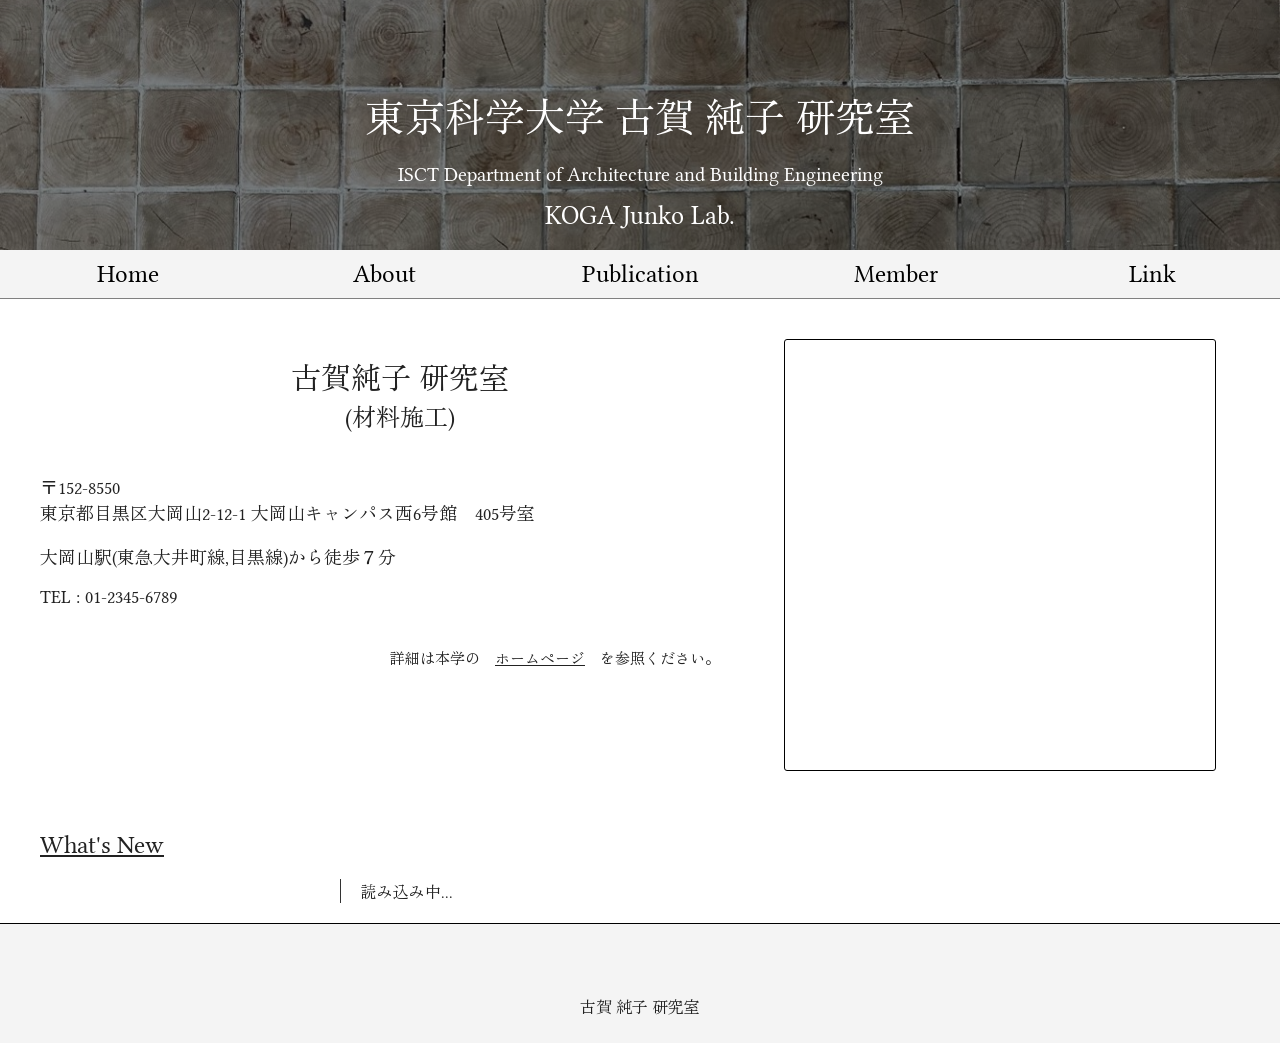
<file: index.html>
<!DOCTYPE html>
<html lang="ja">
<head>
    <meta charset="UTF-8">
    <meta name="viewport" content="width=device-width, initial-scale=1.0">
    <title>Document</title>
    <link rel="stylesheet" href="css/reset.css">
    <link rel="stylesheet" href="css/style.css">
    <link rel="preconnect" href="https://fonts.googleapis.com">
<link rel="preconnect" href="https://fonts.gstatic.com" crossorigin>
<link href="https://fonts.googleapis.com/css2?family=Libertinus+Serif:ital,wght@0,400;0,600;0,700;1,400;1,600;1,700&family=Zen+Old+Mincho&display=swap" rel="stylesheet">
<title>東京科学大学 建築学系 古賀研究室</title>
<meta name="description" content="東京科学大学 環境・社会理工学院 古賀研究室のホームページです。建築材料に関する研究を行っています。">
</head>
<body>
<section class="hero">
    <div class="front-text">
    <h1>東京科学大学 古賀 純子 研究室</h1>
    <p>ISCT Department of Architecture and Building Engineering</p>
    <h2>KOGA Junko Lab.</h2>
    </div>
</section>
<header>
    <ul>
        <li><a href="index.html">Home</a></li>
        <li><a href="about.html">About</a></li>
        <li><a href="publication.html">Publication</a></li>
        <li><a href="member.html">Member</a></li>
        <li><a href="link.html">Link</a></li>
    </ul>
    <div class="burger">
      <details>
        <summary>
          <button type="button">
            <span></span>
            <span></span>
            <span></span>
          </button>
        </summary>
        <div class="menu">
          <ul>
            <li><a href="index.html">Home</a></li>
            <li><a href="about.html">About</a></li>
            <li><a href="publication.html">Publication</a></li>
            <li><a href="member.html">Member</a></li>
            <li><a href="link.html">Link</a></li>
          </ul>
        </div>
      </details>
    </div>
</header>
<main>
  <section class="top">
    <section class="explanation">
        <h1>古賀純子 研究室</h1>
        <h2>(材料施工)</h2>
        <ul>
            <li>〒152-8550<br>東京都目黒区大岡山2-12-1 大岡山キャンパス西6号館　405号室</li>
            <li>大岡山駅(東急大井町線,目黒線)から徒歩７分</li>
            <li>TEL : 01-2345-6789</li>
        </ul>
        <p>詳細は本学の　<a href="https://www.isct.ac.jp/ja/001/access" class="sthp" target="_blank">ホームページ</a>　を参照ください。</p>
    </section>
    <div class="map">
        <iframe src="https://www.google.com/maps/embed?pb=!1m18!1m12!1m3!1d3393.9203231472657!2d139.68071161885504!3d35.60665310258749!2m3!1f0!2f0!3f0!3m2!1i1024!2i768!4f13.1!3m3!1m2!1s0x6018f5ab3221c7e3%3A0x1ec57e77400ac52a!2z5p2x5Lqs5bel5qWt5aSn5a2mIOilv--8luWPt-mkqA!5e0!3m2!1sja!2sjp!4v1755246774191!5m2!1sja!2sjp" width="600" height="450" style="border:0;" allowfullscreen="" loading="lazy" referrerpolicy="no-referrer-when-downgrade"></iframe>
    </div>
  </section>
  <section class="under">
    <h3>What's New</h3>

<div id="news">読み込み中...</div>
<div id="pager"></div>

<script>
const SHEET_URL = "https://docs.google.com/spreadsheets/d/19eHZl0HRg8xKYM0kGBMs9eXdQSAjXj87ndpJogT1VhY/gviz/tq?tqx=out:json";

const PER_PAGE = 4;
let currentPage = 1;
let newsData = [];

// データ取得
fetch(SHEET_URL)
  .then(res => res.text())
  .then(text => {
    const json = JSON.parse(
      text.match(/google\.visualization\.Query\.setResponse\((.*)\)/)[1]
    );

    newsData = json.table.rows.map(row => ({
      date: row.c[0]?.v || "",
      title: row.c[1]?.v || "",
      image: row.c[2]?.v || ""
    }));

    // 日付で新しい順
    newsData.sort((a, b) => new Date(b.date) - new Date(a.date));

    render();
  });

// 表示
function render() {
  const start = (currentPage - 1) * PER_PAGE;
  const end = start + PER_PAGE;
  const pageData = newsData.slice(start, end);

  const newsDiv = document.getElementById("news");

  newsDiv.innerHTML = pageData.map(item => `
    <div class="news-item">
      <div class="date">
        ${formatDate(item.date)}
        ${isNew(item.date) ? '<span class="new">NEW</span>' : ''}
      </div>
      <div class="content">
        <p>${item.title}</p>
        ${item.image ? `<img src="${item.image}" alt="">` : ""}
      </div>
    </div>
  `).join("");

  renderPager();
}

function renderPager() {
  const totalPages = Math.ceil(newsData.length / PER_PAGE);
  const pager = document.getElementById("pager");

  let prev = "";
  let pages = "";
  let next = "";

  // ◀ 前へ
  if (currentPage > 1) {
    prev = `<button onclick="goPage(${currentPage - 1})">◀</button>`;
  }

  // ===== ページ番号 =====

  // ① 最初のページ
  if (currentPage === 1) {
    pages += `<button class="active" disabled>1</button>`;
  } else {
    pages += `<button onclick="goPage(1)">1</button>`;
  }

  // ② 前方省略 (...)
  if (currentPage > 3) {
    pages += `<span> ... </span>`;
  }

  // ③ 中央（現在ページ周辺）
  for (let i = currentPage - 1; i <= currentPage + 1; i++) {
    if (i > 1 && i < totalPages) {
      if (i === currentPage) {
        pages += `<button class="active" disabled>${i}</button>`;
      } else {
        pages += `<button onclick="goPage(${i})">${i}</button>`;
      }
    }
  }

  // ④ 後方省略 (...)
  if (currentPage < totalPages - 2) {
    pages += `<span> ... </span>`;
  }

  // ⑤ 最後のページ
  if (totalPages > 1) {
    if (currentPage === totalPages) {
      pages += `<button class="active" disabled>${totalPages}</button>`;
    } else {
      pages += `<button onclick="goPage(${totalPages})">${totalPages}</button>`;
    }
  }

  // ▶ 次へ
  if (currentPage < totalPages) {
    next = `<button onclick="goPage(${currentPage + 1})">▶</button>`;
  }

  // ===== レイアウト（左右固定）=====
  pager.innerHTML = `
    <div class="pager-inner">
      <div class="prev">${prev}</div>
      <div class="pages">${pages}</div>
      <div class="next">${next}</div>
    </div>
  `;
}

function goPage(page) {
  currentPage = page;
  render();
}

function formatDate(dateStr) {
  const d = new Date(dateStr);
  return `${d.getFullYear()}.${d.getMonth()+1}.${d.getDate()}`;
}

function isNew(dateStr) {
  const now = new Date();
  const date = new Date(dateStr);
  const diff = (now - date) / (1000 * 60 * 60 * 24);
  return diff <= 3;
}
</script>
  </section>  
</main>
<footer>
    <div class="under-logo">
    <a href="index.html">古賀 純子 研究室</a>
    </div>
</footer>
</body>
</html>
</file>
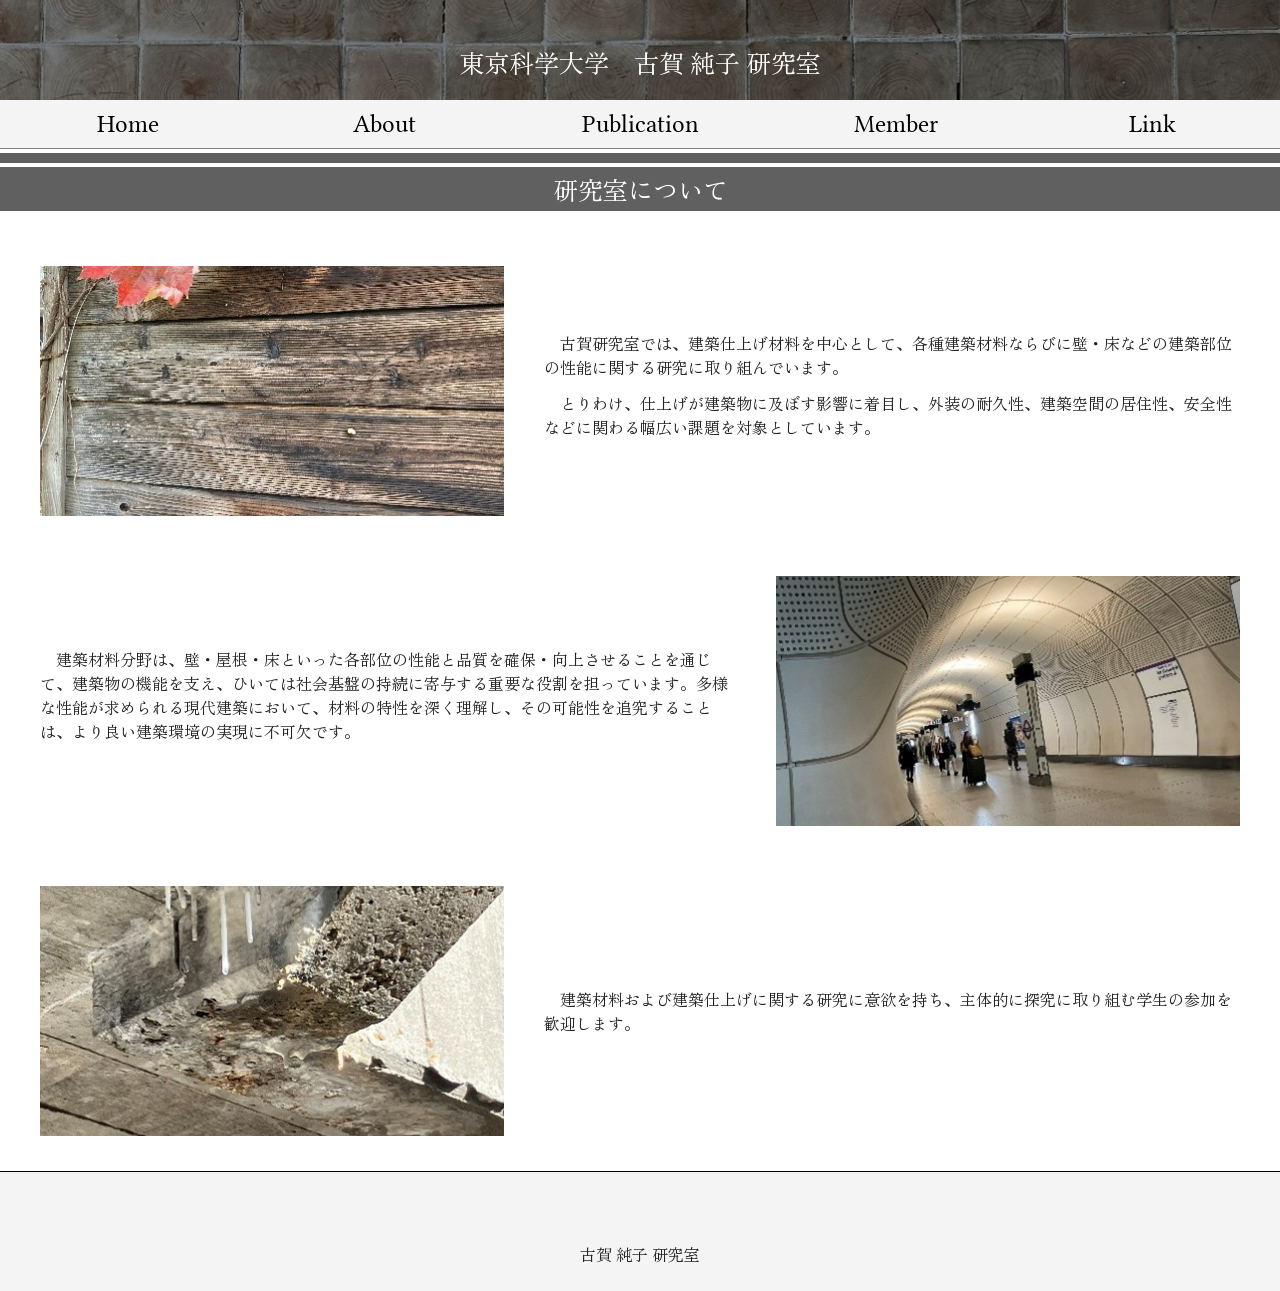
<file: about.html>
<!DOCTYPE html>
<html lang="ja">
<head>
    <meta charset="UTF-8">
    <meta name="viewport" content="width=device-width, initial-scale=1.0">
    <title>Document</title>
    <link rel="stylesheet" href="css/reset.css">
    <link rel="stylesheet" href="css/style.css">
    <link rel="preconnect" href="https://fonts.googleapis.com">
<link rel="preconnect" href="https://fonts.gstatic.com" crossorigin>
<link href="https://fonts.googleapis.com/css2?family=Libertinus+Serif:ital,wght@0,400;0,600;0,700;1,400;1,600;1,700&family=Zen+Old+Mincho&display=swap" rel="stylesheet">
<title>東京科学大学 建築学系 古賀研究室 - About</title>
</head>
<body>
<section class="hero-under">
    <div class="front-text">
    <h1>東京科学大学　古賀 純子 研究室</h1>
    </div>
</section>
<header>
    <ul>
        <li><a href="index.html">Home</a></li>
        <li><a href="about.html">About</a></li>
        <li><a href="publication.html">Publication</a></li>
        <li><a href="member.html">Member</a></li>
        <li><a href="link.html">Link</a></li>
    </ul>
    </nav>
    <div class="burger">
      <details>
        <summary>
          <button type="button">
            <span></span>
            <span></span>
            <span></span>
          </button>
        </summary>
        <div class="menu">
          <ul>
            <li><a href="index.html">Home</a></li>
            <li><a href="about.html">About</a></li>
            <li><a href="publication.html">Publication</a></li>
            <li><a href="member.html">Member</a></li>
            <li><a href="link.html">Link</a></li>
          </ul>
        </div>
      </details>
    </div>
</header>
<main>
  <div class="name-of-title">
    <div class="for-design"></div>
    <h1>研究室について</h1>
  </div>
  <div class="about1">
    <div class="picture-about">
      <img src="img/about1.jpg" alt="画像">
    </div>
    <div class="text">
    <p>　古賀研究室では、建築仕上げ材料を中心として、各種建築材料ならびに壁・床などの建築部位の性能に関する研究に取り組んでいます。</p>  
    <p>　とりわけ、仕上げが建築物に及ぼす影響に着目し、外装の耐久性、建築空間の居住性、安全性などに関わる幅広い課題を対象としています。</p>
    </div>
  </div>
  <div class="about2">    
    <p>　建築材料分野は、壁・屋根・床といった各部位の性能と品質を確保・向上させることを通じて、建築物の機能を支え、ひいては社会基盤の持続に寄与する重要な役割を担っています。多様な性能が求められる現代建築において、材料の特性を深く理解し、その可能性を追究することは、より良い建築環境の実現に不可欠です。</p>
    <div class="picture-about">
      <img src="img/about2.jpg" alt="画像">
    </div>
  </div>
  <div class="about3">
    <div class="picture-about">
      <img src="img/about3.jpg" alt="画像">
    </div>
    <p>　建築材料および建築仕上げに関する研究に意欲を持ち、主体的に探究に取り組む学生の参加を歓迎します。</p>
  </div> 

</main>
<footer>
    <div class="under-logo">
    <a href="index.html">古賀 純子 研究室</a>
    </div>
</footer>
</body>
</html>
</file>
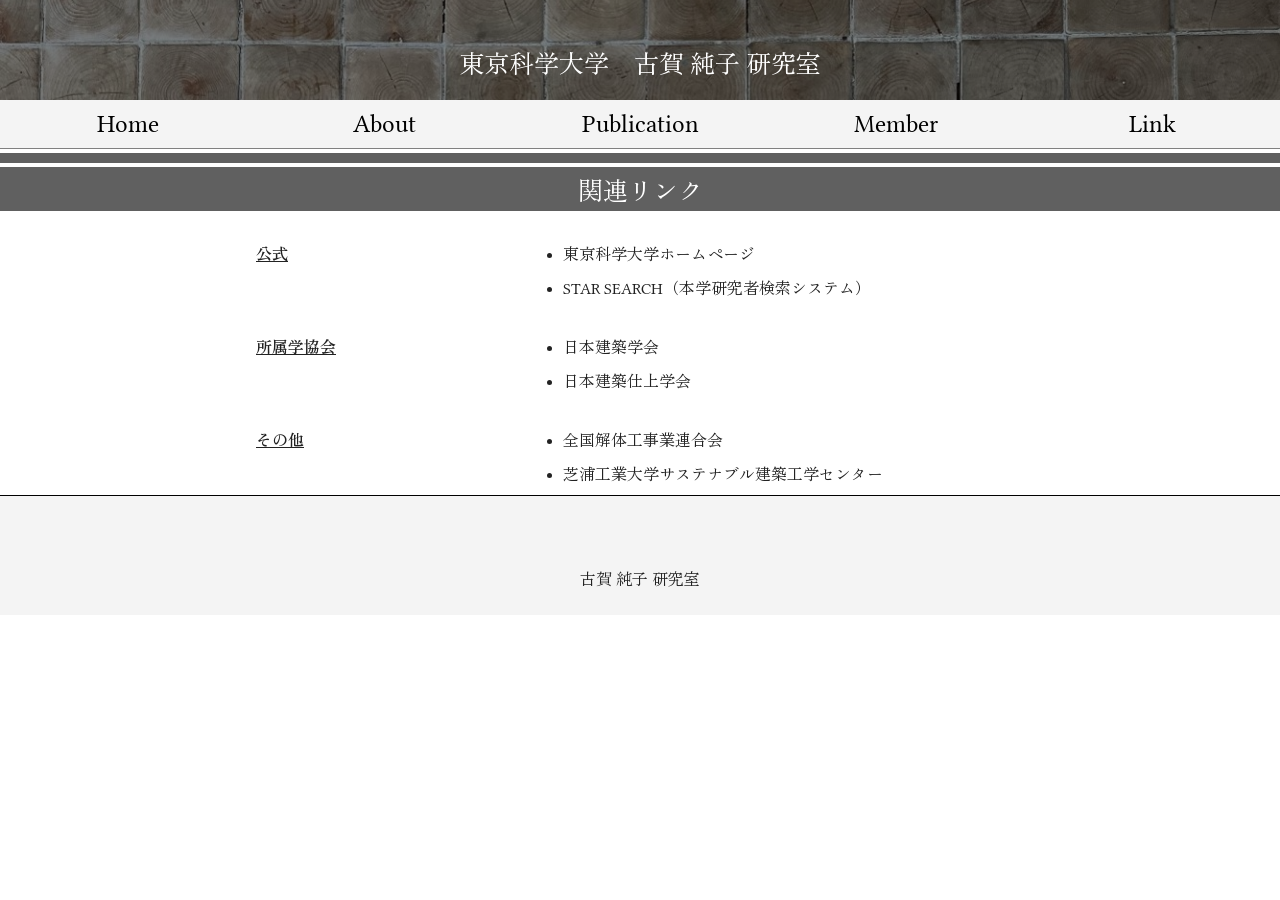
<file: link.html>
<!DOCTYPE html>
<html lang="ja">
<head>
    <meta charset="UTF-8">
    <meta name="viewport" content="width=device-width, initial-scale=1.0">
    <title>Document</title>
    <link rel="stylesheet" href="css/reset.css">
    <link rel="stylesheet" href="css/style.css">
    <link rel="preconnect" href="https://fonts.googleapis.com">
<link rel="preconnect" href="https://fonts.gstatic.com" crossorigin>
<link href="https://fonts.googleapis.com/css2?family=Libertinus+Serif:ital,wght@0,400;0,600;0,700;1,400;1,600;1,700&family=Zen+Old+Mincho&display=swap" rel="stylesheet">
<title>東京科学大学 建築学系 古賀研究室 - link</title>
</head>
<body>
<section class="hero-under">
    <div class="front-text">
    <h1>東京科学大学　古賀 純子 研究室</h1>
    </div>
</section>
<header>
    <ul>
        <li><a href="index.html">Home</a></li>
        <li><a href="about.html">About</a></li>
        <li><a href="publication.html">Publication</a></li>
        <li><a href="member.html">Member</a></li>
        <li><a href="link.html">Link</a></li>
    </ul>
    </nav>
    <div class="burger">
      <details>
        <summary>
          <button type="button">
            <span></span>
            <span></span>
            <span></span>
          </button>
        </summary>
        <div class="menu">
          <ul>
            <li><a href="index.html">Home</a></li>
            <li><a href="about.html">About</a></li>
            <li><a href="publication.html">Publication</a></li>
            <li><a href="member.html">Member</a></li>
            <li><a href="link.html">Link</a></li>
          </ul>
        </div>
      </details>
    </div>
</header>
<main>
  <div class="name-of-title">
    <div class="for-design"></div>
    <h1>関連リンク</h1>
  </div>
  <section class="official">
    <div class="subtitle">公式</div>
    <ul>
      <li>
        <a href="https://www.isct.ac.jp/ja" target="_blank">東京科学大学ホームページ</a>
      </li>
      <li>
        <a href=" ここにリンクを差し込む "target="_blank">STAR SEARCH（本学研究者検索システム）</a>
      </li>
    </ul>
    <div class="subtitle">所属学協会</div>
    <ul>
      <li>
        <a href="https://www.aij.or.jp/" target="_blank">日本建築学会</a>
      </li>
      <li>
        <a href="http://www.finex.jp/" target="_blank">日本建築仕上学会</a>
      </li>
    </ul>
    <div class="subtitle">その他</div>
    <ul>      
      <li>
        <a href="https://www.zenkaikouren.or.jp/" target="_blank">全国解体工事業連合会</a>
      </li>
      <li>
        <a href="https://situt.net/" target="_blank">芝浦工業大学サステナブル建築工学センター</a>
      </li>
    </ul>
  </section>
</main>
<footer>
    <div class="under-logo">
    <a href="index.html">古賀 純子 研究室</a>
    </div>
</footer>
</body>
</html>
</file>
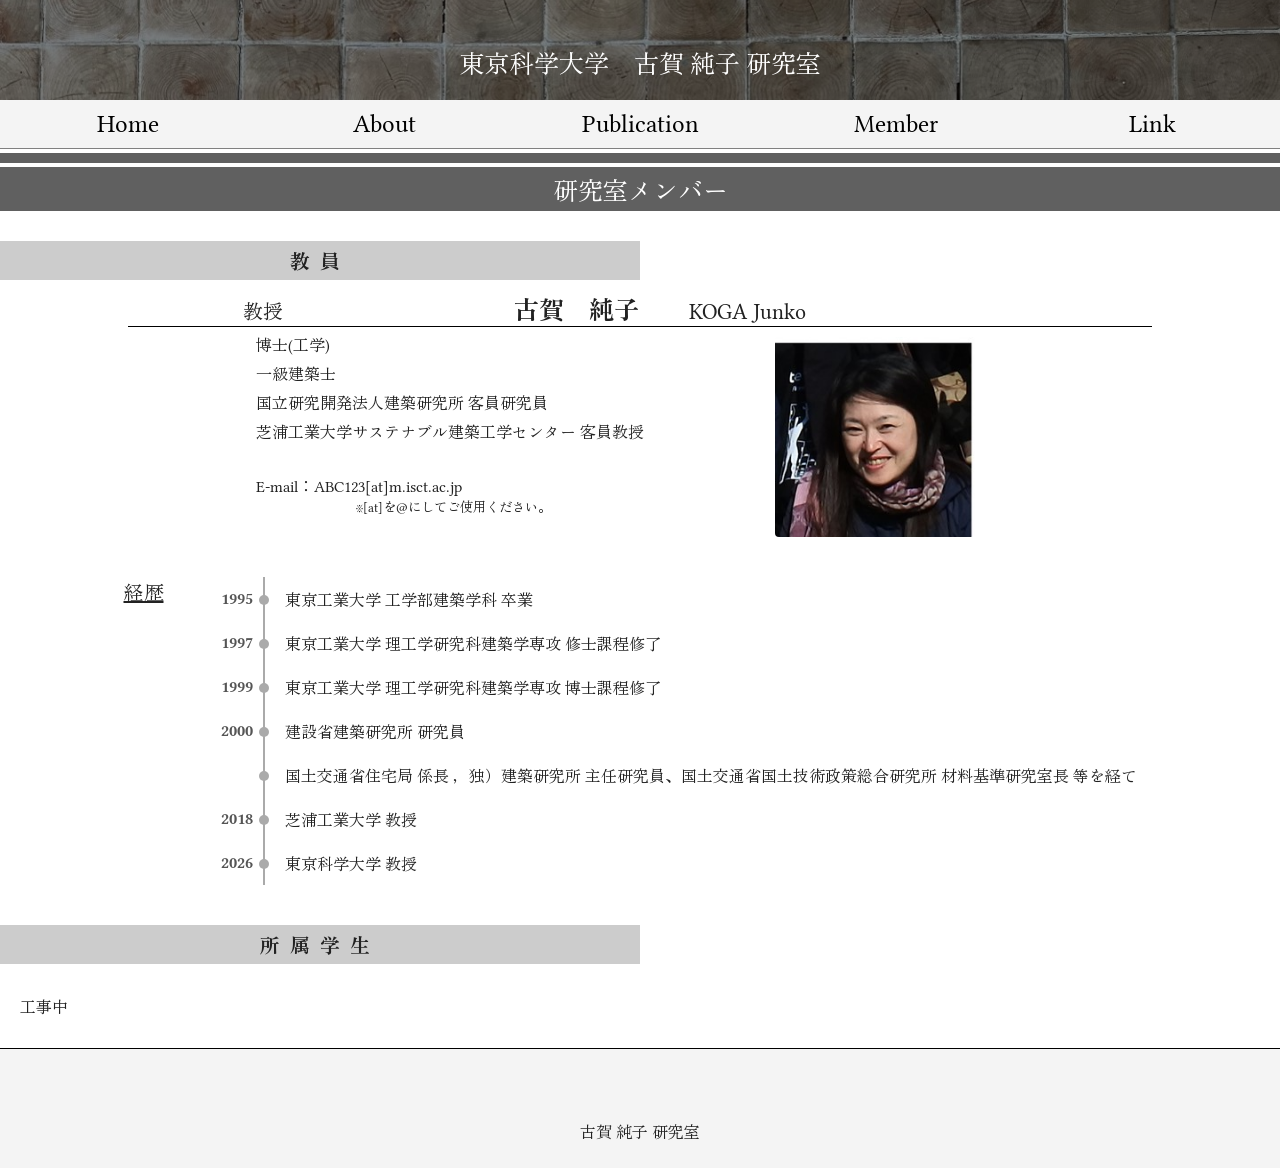
<file: member.html>
<!DOCTYPE html>
<html lang="ja">
<head>
    <meta charset="UTF-8">
    <meta name="viewport" content="width=device-width, initial-scale=1.0">
    <title>Document</title>
    <link rel="stylesheet" href="css/reset.css">
    <link rel="stylesheet" href="css/style.css">
    <link rel="preconnect" href="https://fonts.googleapis.com">
<link rel="preconnect" href="https://fonts.gstatic.com" crossorigin>
<link href="https://fonts.googleapis.com/css2?family=Libertinus+Serif:ital,wght@0,400;0,600;0,700;1,400;1,600;1,700&family=Zen+Old+Mincho&display=swap" rel="stylesheet">
<title>東京科学大学 建築学系 古賀研究室 - Member</title>
</head>
<body>
<section class="hero-under">
    <div class="front-text">
    <h1>東京科学大学　古賀 純子 研究室</h1>
    </div>
</section>
<header>
    <ul>
        <li><a href="index.html">Home</a></li>
        <li><a href="about.html">About</a></li>
        <li><a href="publication.html">Publication</a></li>
        <li><a href="member.html">Member</a></li>
        <li><a href="link.html">Link</a></li>
    </ul>
    </nav>
    <div class="burger">
      <details>
        <summary>
          <button type="button">
            <span></span>
            <span></span>
            <span></span>
          </button>
        </summary>
        <div class="menu">
          <ul>
            <li><a href="index.html">Home</a></li>
            <li><a href="about.html">About</a></li>
            <li><a href="publication.html">Publication</a></li>
            <li><a href="member.html">Member</a></li>
            <li><a href="link.html">Link</a></li>
          </ul>
        </div>
      </details>
    </div>
</header>
<main>
    <div class="name-of-title">
    <div class="for-design"></div>
    <h1>研究室メンバー</h1>
    </div>
    <section class="techer">
        <div class="title">教員</div>
        <div class="name">
            <div class="pro">教授</div>
            <div class="name-pro">古賀　純子<span class="name-eng">KOGA Junko</span></div>
            <div class="for-design"></div>            
        </div>
        <div class="detail">
        <div class="certification">
            <ul>
                <li>博士(工学)</li>
                <li>一級建築士</li>
                <li>国立研究開発法人建築研究所 客員研究員</li>
                <li>芝浦工業大学サステナブル建築工学センター 客員教授</li>
            </ul>
            <h1>E-mail：ABC123[at]m.isct.ac.jp</h1>
            <p>※[at]を@にしてご使用ください。</p>
        </div>
        <div class="picture">
            <img src="img/prof.jpg" alt="画像">
        </div>
        </div>
        <div class="history">
            <h1>経歴</h1>
<table>
  <tbody>
    <tr>
      <th>1995</th>
      <td>東京工業大学 工学部建築学科 卒業</td>
    </tr>
    <tr>
      <th>1997</th>
      <td>東京工業大学 理工学研究科建築学専攻 修士課程修了</td>
    </tr>
    <tr>
      <th>1999</th>
      <td>東京工業大学 理工学研究科建築学専攻 博士課程修了</td>
    </tr>
    <tr>
      <th>2000</th>
      <td>建設省建築研究所 研究員</td>
    </tr>
    <tr>
      <th></th>
      <td>国土交通省住宅局 係長 ，独）建築研究所 主任研究員、国土交通省国土技術政策総合研究所 材料基準研究室長 等を経て</td>
    </tr>
    <tr>
      <th>2018</th>
      <td>芝浦工業大学 教授</td>
    </tr>
    <tr>
      <th>2026</th>
      <td>東京科学大学 教授</td>
    </tr>
  </tbody>
</table>
        </div>
    </section>
    
    <section>      
        <div class="student">
            <div class="title">所属学生</div>
            <div class="hidden">工事中</div>  <!-- ← 消去する。　-->
          <!--これを消すこと。
            <div class="current">
                <div class="text">
                    <div class="subtitle">2026年度現在</div>
                    <table>
                        
                        <tbody>
                            <tr>
                                <th>学部生</th>
                                <td><span>1</span>名</td>
                            </tr>
                            <tr>
                                <th>修士課程</th>
                                <td><span>0</span>名</td> 
                            </tr>
                            <tr>
                                <th>博士課程</th>
                                <td><span>0</span>名</td>                                
                            </tr> 
                            <tr>
                               <th>研究生</th>
                               <td><span>0</span>名</td>
                            </tr>
                        </tbody>
                    </table>
                </div>
                <div class="picture">
                    <img src="img/student.jpg" alt="画像">
                </div>
            </div>   
            これを消すこと。-->      
        </div>
    </section>    
</main>
<footer>
    <div class="under-logo">
    <a href="index.html">古賀 純子 研究室</a>
    </div>
</footer>
</body>
</html>
</file>
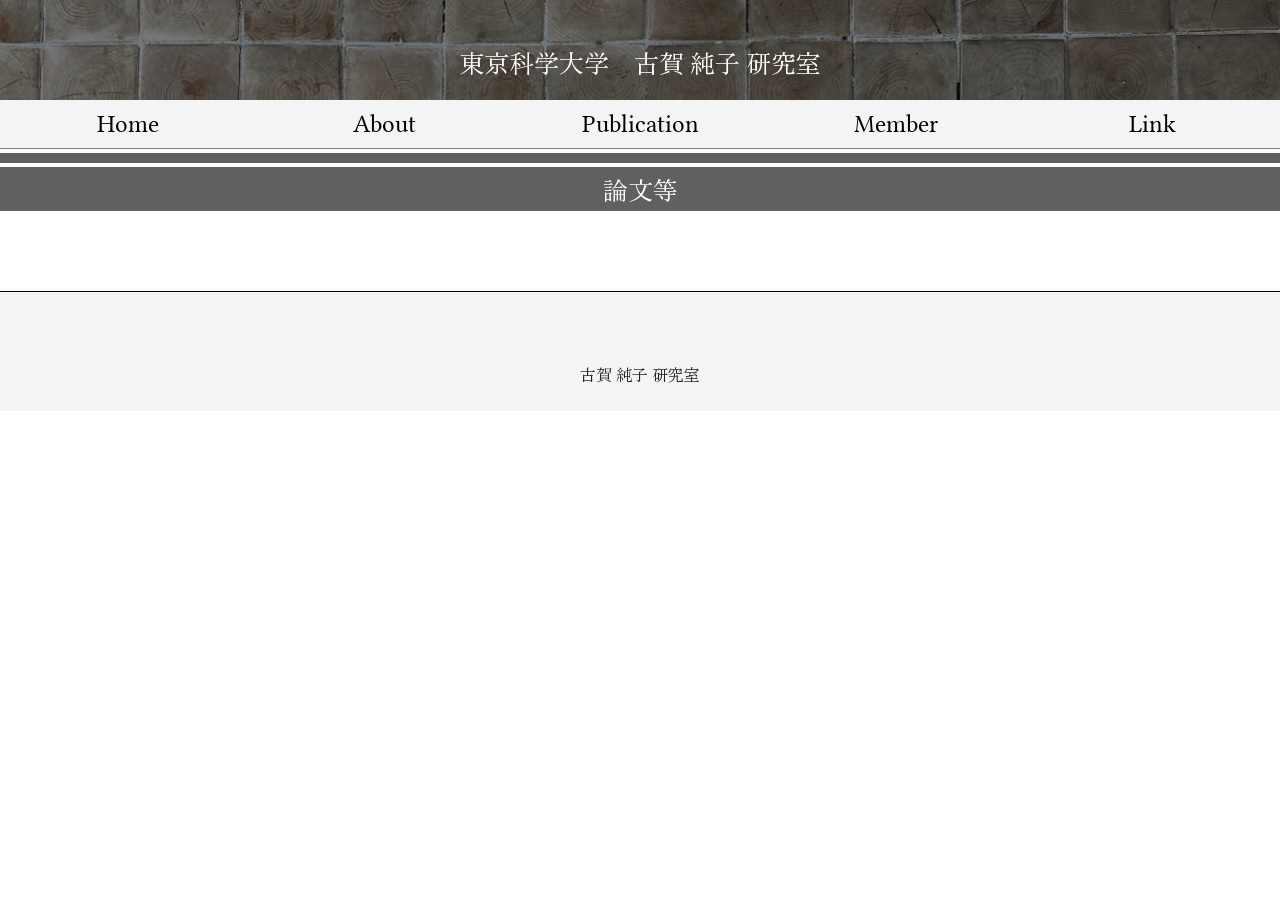
<file: publication.html>
<!DOCTYPE html>
<html lang="ja">
<head>
    <meta charset="UTF-8">
    <meta name="viewport" content="width=device-width, initial-scale=1.0">
    <title>Document</title>
    <link rel="stylesheet" href="css/reset.css">
    <link rel="stylesheet" href="css/style.css">
    <link rel="preconnect" href="https://fonts.googleapis.com">
<link rel="preconnect" href="https://fonts.gstatic.com" crossorigin>
<link href="https://fonts.googleapis.com/css2?family=Libertinus+Serif:ital,wght@0,400;0,600;0,700;1,400;1,600;1,700&family=Zen+Old+Mincho&display=swap" rel="stylesheet">
<title>東京科学大学 建築学系 古賀研究室 - Publication</title>
</head>
<body>
<section class="hero-under">
    <div class="front-text">
    <h1>東京科学大学　古賀 純子 研究室</h1>
    </div>
</section>
<header>
    <ul>
        <li><a href="index.html">Home</a></li>
        <li><a href="about.html">About</a></li>
        <li><a href="publication.html">Publication</a></li>
        <li><a href="member.html">Member</a></li>
        <li><a href="link.html">Link</a></li>
    </ul>
    </nav>
    <div class="burger">
      <details>
        <summary>
          <button type="button">
            <span></span>
            <span></span>
            <span></span>
          </button>
        </summary>
        <div class="menu">
          <ul>
            <li><a href="index.html">Home</a></li>
            <li><a href="about.html">About</a></li>
            <li><a href="publication.html">Publication</a></li>
            <li><a href="member.html">Member</a></li>
            <li><a href="link.html">Link</a></li>
          </ul>
        </div>
      </details>
    </div>
</header>
<main>
     <div class="name-of-title">
    <div class="for-design"></div>
    <h1>論文等</h1>
    </div>
  <div class="container">
    <div class="tabs" id="tabs"></div>
    <div class="content">
      <ul id="list"></ul>
    </div>
  </div>

<script>
  const url = "https://script.google.com/macros/s/AKfycbyO1URRYiJYMwigcN35ooxEk5LPXqv0iiUW3rCR1Mo44cIa0DlizhQ_2FMMZyJDXGOueg/exec";

fetch(url)
  .then(res => res.json()) 
  .then(data => init(data));


function init(data) {
  const tabs = document.getElementById("tabs");
  const list = document.getElementById("list");

  const years = Object.keys(data).sort((a, b) => b - a);

  years.forEach((year, i) => {
    const tab = document.createElement("div");
    tab.className = "tab";
    tab.textContent = year + "年";

    if (i === 0) tab.classList.add("active");

    tab.onclick = () => {
      document.querySelectorAll(".tab").forEach(t => t.classList.remove("active"));
      tab.classList.add("active");
      show(year);
    };

    tabs.appendChild(tab);
  });

  function show(year) {
    list.innerHTML = "";
    data[year].forEach(text => {
      const li = document.createElement("li");
      li.textContent = text;
      list.appendChild(li);
    });
  }

  show(years[0]);
}
</script>

</main>
<footer>
    <div class="under-logo">
    <a href="index.html">古賀 純子 研究室</a>
    </div>
</footer>
</body>
</html>
</file>
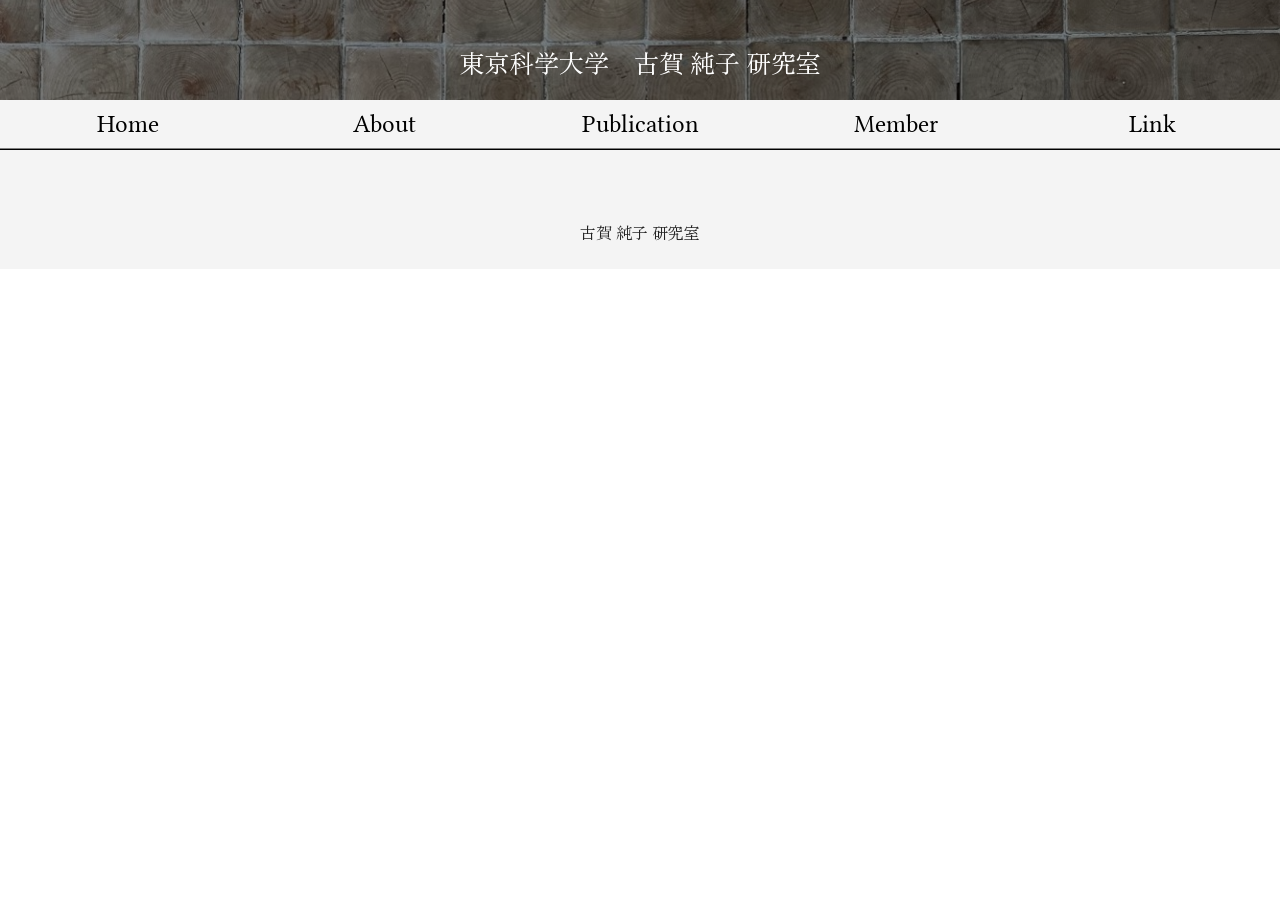
<file: templete.html>
<!DOCTYPE html>
<html lang="ja">
<head>
    <meta charset="UTF-8">
    <meta name="viewport" content="width=device-width, initial-scale=1.0">
    <title>Document</title>
    <link rel="stylesheet" href="css/reset.css">
    <link rel="stylesheet" href="css/style.css">
    <link rel="preconnect" href="https://fonts.googleapis.com">
<link rel="preconnect" href="https://fonts.gstatic.com" crossorigin>
<link href="https://fonts.googleapis.com/css2?family=Libertinus+Serif:ital,wght@0,400;0,600;0,700;1,400;1,600;1,700&family=Zen+Old+Mincho&display=swap" rel="stylesheet">
<title>東京科学大学 建築学系 古賀研究室</title>
</head>
<body>
<section class="hero-under">
    <div class="front-text">
    <h1>東京科学大学　古賀 純子 研究室</h1>
    </div>
</section>
<header>
    <ul>
        <li><a href="index.html">Home</a></li>
        <li><a href="about.html">About</a></li>
        <li><a href="publication.html">Publication</a></li>
        <li><a href="member.html">Member</a></li>
        <li><a href="link.html">Link</a></li>
    </ul>
    </nav>
    <div class="burger">
      <details>
        <summary>
          <button type="button">
            <span></span>
            <span></span>
            <span></span>
          </button>
        </summary>
        <div class="menu">
          <ul>
            <li><a href="index.html">Home</a></li>
            <li><a href="about.html">About</a></li>
            <li><a href="publication.html">Publication</a></li>
            <li><a href="member.html">Member</a></li>
            <li><a href="link.html">Link</a></li>
          </ul>
        </div>
      </details>
    </div>
</header>
<main>

</main>
<footer>
    <div class="under-logo">
    <a href="index.html">古賀 純子 研究室</a>
    </div>
</footer>
</body>
</html>
</file>
<file: css/style.css>
body{ font-family: "Libertinus Serif" , "Zen Old Mincho", "serif";
       .hero{
            position: relative;
            background-image: url(../img/hero.jpg);
            background-size: cover;
            height: 250px;
            z-index: 1;
            background-position: center top;
            background-position: 50% 30%; 
        .front-text{
            position: absolute;
            top: 0; left: 0;
            text-align: center;
            color: #fff;
            height: 250px;
            width: 100%;
            background: linear-gradient(rgba(0,0,0,0.5), rgba(0,0,0,0.5));
            display: flex;
            flex-direction: column;
            align-items: center;
            justify-content: flex-end;  
            h1{
                font-size: 40px;
                padding-bottom: 14px;
                font-weight: 300;   
                @media(width <= 700px){
                    font-size: 26px;
                };
            }  
            p{
                font-size: 20px;
                font-weight: 300;
                margin: 5px 80px 10px;
            }
            h2{
                font-size: 26px;
                font-weight: 300;
                margin-top: 5px;
                margin-bottom: 20px;
            }   
        }

    }
    .hero-under{
            position: relative;
            background-image: url(../img/hero.jpg);
            background-size: cover;
            height: 100px;
            z-index: 1;
            background-position: center top;
            background-position: 50% 30%; 
        .front-text{
            position: absolute;
            top: 0; left: 0;
            color: #fff;
            height: 100px;
            width: 100%;
            background: linear-gradient(rgba(0,0,0,0.5), rgba(0,0,0,0.5));
            display: flex;
            flex-direction: column;
            align-items: center;
            justify-content: flex-end;  
            h1{
                font-size: 25px;
                padding-bottom: 20px;
                font-weight: 300;
                @media(width <= 700px){
                    font-size: 23px;
                };
            }  
        }

    }
    header {
  display: flex;
  align-items: center;
  background-color: #f4f4f4;
  border-bottom: 1px solid gray;
  position: sticky;
  top: 0;
  z-index: 100;
  ul {
    display: flex;
    align-items: center;
    color: #f4f4f4;
    flex: 1;

    @media (width <= 750px) {
      display: none;
    }

    li {
      flex: 1;
    }
    li a {
      display: block;           
      text-align: center;
      font-size: 25px;
      font-weight: 500;
      padding: 10px 0;
      color: black;
      text-decoration: none;
      position: relative;
    }
@media (width >= 750px) {
    li a:hover {
      color: #8d8d8d;
    }
    li a::after {
      content: "";
      position: absolute;
      inset: 0;
      border: 2px solid #000000;
      opacity: 0;
      transition: opacity 0.3s ease;
    }
    }

    li a:hover::after {
      opacity: 1;
    }
  }
    .burger {
        margin-left: auto;
    display: none;
    position: relative;
    @media(width <= 750px) {
      display: block;
    }
    details {
      summary {
        list-style: none;
        outline: none;
        cursor: pointer;
        &::-webkit-details-marker {
          display: none;
        }
        button {
          gap: 4px;
          padding-inline: 10px;
          width: 40px;
          height: 40px;
          border-radius: 6px;
          border: none;
          pointer-events: none;
          background-color: transparent;
          span {
            display: block;
            background-color: #000000;
            width: 20px;
            height: 2px;
            border-radius: 10px;
            position: absolute;
            inset: 0;
            margin: auto;
            transition-property: opacity, translate, rotate;
            transition-duration: .2s;
            &:nth-child(1) {
              translate: 0 -6px;
            }
            &:nth-child(3) {
              translate: 0 6px;
            }
          }
        }
      }
      &[open] {
        button {
          span {
            &:nth-child(1) {
              translate: 0;
              rotate: 45deg;
            }
            &:nth-child(2) {
              opacity: 0;
            }
            &:nth-child(3) {
              translate: 0;
              rotate: -45deg;
            }
          }
        }
      }
      .menu {
        width: max-content;
        border: 1px solid #000000;
        background-color: #fff;
        border-radius: 5px;
        padding: 10px 15px;
        position: absolute;
        inset: 80% 0 auto auto;
        ul {
          display: grid;
          gap: .5em;
          a {
            font-size: 14px;
            font-weight: 400;
            @media(width <= 750px) {
              font-size: 12px;
            }
            &:hover {
              color: #32988e;
              text-decoration: underline;
            }
          }
        }
      }
    }
  }
    }
    main{
        .news-item {
  margin-bottom: 10px;
}
#pager button {
  margin: 2px;
}
        .top{
            display: grid;
            grid-template-columns : 60% 40%;
                @media(width <=900px){
                    grid-template-columns: 100%;
                    grid-template-rows: auto auto;
                }
            row-gap: 20px;
            margin: 40px 40px;
            .explanation{
                h1{
                    margin-top: 15px;
                    font-size: 30px;
                    text-align: center;
                }
                h2{
                    font-size: 24px;
                    text-align: center;
                    margin-bottom: 40px;
                }
                ul{
                    li{
                        margin-top: 18px;
                        font-size: 18px;
                        @media(width <= 700px){
                    font-size: 16px;
                };
                    }
                }
                p{
                    margin-top: 40px;
                    text-align: right;
                    font-size: 15px;
                    margin-right: 40px;
                    @media(width <= 700px){
                    font-size: 14px;
                    margin-right: 0;
                    margin-top: 24px;                    
                };
                    
                    a{
                        text-decoration: underline;
                        &:hover{
                            color: #999999;
                        }
                    }
                }                
            }
            .map{
                width: 90%;
                overflow: hidden;
                border: solid #000 1px;
                border-radius: 3px;
                aspect-ratio: 1 /1;
                margin: 0 auto 20px; 
                @media(width <=900px){
                    width: 300px;
                    margin: 0 auto 20px;               
                }
                iframe{
                    width: 100%;
                    aspect-ratio: 1 / 1;
                    height: auto;
                } 
            }            
        }
        h3 {
  margin-left: 40px;
  font-size: 25px;
  text-decoration: underline;
}

#news {
  border-left: 1.5px solid #333;
  padding-left: 20px;
  max-width: 600px;
  margin: 20px auto;
  @media(width <= 700px){
    margin: 16px 16px;
                }
}

.news-item {
  margin-bottom: 30px;
  padding-bottom: 20px;
  border-bottom: 1px solid #ccc;
}

.date {
  font-size: 17px;
  margin-bottom: 8px;
}

.content p {
  margin: 0 0 10px 0;
}

.news-item img {
  width: 300px;
  display: block;
  margin: 20px auto;
  @media(width <= 700px){
    width: 200px;
    margin: 16px auto;
                };
}

#pager {
  margin-top: 20px;
  margin-bottom: 20px;
}

.pager-inner {
  display: flex;
  justify-content: space-between; 
  align-items: center;
  max-width: 600px;
  margin: 0 auto;
}

.prev {
  width: 60px;
  text-align: left;
}

.next {
  width: 60px;
  text-align: right;
}

.pages {
  flex: 1;
  text-align: center;
}

#pager button {
  background: none;
  border: none;
  cursor: pointer;
  margin: 0 5px;
  padding: 5px 10px;
  font-size: 16px;
  &:hover{
    text-decoration: underline;    
  }
}

#pager span {
  margin: 0 5px;
  color: #999;
}
.new {
  color: red;
  font-size: 12px;
  margin-left: 10px;
}
.name-of-title{
    .for-design{
        height: 10px;
        background-color: #606060;
        margin: 4px 0;
    }
    h1{
        font-size: 25px;
        padding: 4px;
        color: #fff;
        background-color: #606060;
        text-align: center;
        margin-bottom: 30px;
    }
}  
.about1{
    display: grid;
    grid-template-columns: 40% 60%;
    gap: 40px;
    justify-content: center;
    height: 300px;
    align-items: center;
    margin: 10px 60px;
    .picture-about{   
        height: 250px;
        overflow: hidden;
        display: flex;
        align-items: center;
        .img{
            height: 100%;
            aspect-ratio: 5 / 4;
            object-fit: cover;
        }
    }
    .text{
        p{
            margin-bottom: 12px;
        }
    }
    @media(width <= 600px){
    grid-template-columns: auto;
    grid-template-rows: auto auto;
    height: auto;
    gap: 20px;
    margin: 20px 60px;
    .picture-about{
      order: 2;
      height: 250px;
    }
    .text{
      order: 1
    }
      }
}
.about2{
    display: grid;
    grid-template-columns: 60% 40%;
    gap: 40px;
    justify-content: center;
    height: 300px;
    align-items: center;
    margin: 10px 60px;
    .picture-about{   
        height: 250px;
        overflow: hidden;
        display: flex;
        align-items: center;
        .img{
            height: 100%;
            aspect-ratio: 5 / 4;
            object-fit: cover;
        }
    }
        p{
            margin-bottom: 12px;
        }
        @media(width <= 600px){
    grid-template-columns: auto;
    grid-template-rows: auto auto;
    height: auto;
    gap: 20px;
    margin: 20px 60px;
    .picture-about{
      height: 250px;
    }
      }   
}       
.about3{
    display: grid;
    grid-template-columns: 40% 60%;
    gap: 40px;
    justify-content: center;
    height: 300px;
    align-items: center;
    margin: 10px 60px;
    .picture-about{   
        height: 250px;
        overflow: hidden;
        display: flex;
        align-items: center;
        .img{
            height: 100%;
            aspect-ratio: 5 / 4;
            object-fit: cover;
        }
    }
    .text{
        p{
            margin-bottom: 12px;
        }
    }
    @media(width <= 600px){
    grid-template-columns: auto;
    grid-template-rows: auto auto;
    height: auto;
    gap: 20px;
    margin: 20px 60px 60px;
    .picture-about{
      order: 2;
      height: 250px;
    }
    .text{
      order: 1
    }
      }
}
.title {
    display: flex;
    width: 50%;
  background: #ccc;
  padding: 5px;
  text-align: center;
  font-size: 20px;
  justify-content: center;
  font-weight: bold;
  letter-spacing: 10px;
}

.techer .name {
    margin: 0 10%;
  display: flex;
  align-items: baseline;
  border-bottom: 1px solid #000000;
  padding:  10px 0 0;
  justify-content: space-around;
  .pro{
    font-size: 20px;
    @media(width <= 700px){
      font-size: 16px;
                }
  }
  .name-pro{
    font-size: 25px;
    font-weight: bold;
    @media(width <= 700px){
      font-size: 20px;
                }
    .name-eng{
        padding-left: 50px;
        font-weight: 500;
        font-size: 22px;
        @media(width <= 700px){
          font-size: 16px;
                }
    }
  }
}
.techer .detail{
    margin: 0 20%;
    display: grid;
    grid-template-columns: 65% 35%;
    font-size: 16px;
    @media(width <= 700px){
      grid-template-columns: auto;
      grid-template-rows: auto auto;
      margin: 0 10%;
                }
    .certification{
        justify-content: center;
        @media(width <= 700px){
          order: 2;
                }
        ul{
            margin-bottom: 30px;
            @media(width <= 700px){
              margin-bottom: 20px;
                }
            li{
                margin: 5px 0;
            }
        }
        p{
            margin-left: 20%;
            font-size: smaller;
        }
    }
}

.techer .picture {
  float: right;
  margin-left: 20px;
  margin-top: 10px;
  @media(width <= 700px){
    order: 1;
    display: flex;
    justify-content: center;
                }
}

.techer .picture img {
  width: 200px;
  height: auto;
  border-radius: 4px;
  @media(width <= 700px){
    width: 160px;
                }
}

.history{
    display: grid;
    grid-template-columns: 60px auto;
    margin: 40px 5%;
    justify-content: center;
    @media(width <= 700px){
      grid-template-columns: auto;
      grid-template-rows: auto auto;
                }
    h1{
        font-size: 20px;
        text-decoration: underline;
        @media(width <= 700px){
          margin-left: 30px;
          margin-bottom: 20px;
                }
    }    
}

.techer table {
  width: 100%;
  border-collapse: collapse;
}

.techer th {
  width: 80px;
  text-align: right;
  padding: 10px;
  color: #555;
}

.techer td {
  padding: 10px 20px;
  border-left: 2px solid #aaa;
  position: relative;
}

.techer td::before {
  content: "";
  position: absolute;
  left: -6px;
  top: 18px;
  width: 10px;
  height: 10px;
  background: #aaa;
  border-radius: 50%;
}
.student{
  .hidden{
    font-size: 16px;
    padding: 30px 20px;
  }
    .current{
        display: grid;
        grid-template-columns: 60% 40%;
        gap: 30px;
        margin: 20px 10%;
        @media(width <= 700px){
      grid-template-columns: auto;
      grid-template-rows: auto auto;
      justify-items: center;
                }        
        .text{
            align-items: center;
            .subtitle{
                margin: 20px 0;
                font-size: 18px;
            }
            table{
                font-size: 18px;
                tr{
                border-bottom: 1.5px black solid;
                height: 30px;
                }
                th{
                    text-align: justify;
                    text-align-last: justify;
                    width: 100px;
                    font-weight: 500;
                }
                td{
                    width: 200px;
                    text-align: end;
                    padding-right: 30px;
                }
                span{
                    margin: 0 10px;
                    font-size: larger;
                }           
            }
        }
    }
    .picture{
        display: flex;
        justify-content: center;                        
        overflow: hidden;
        align-items: center;
        width: 70%;
        padding-top: 20px;
        @media(width <= 700px){
          padding-bottom: 20px;
                }
    }
    .img{
    aspect-ratio: 3 / 2;
    object-fit: cover;
    }  
}
.official{
        margin-left: 20%;
        display: grid;
        grid-template-columns: 30% 70%;
        grid-template-rows: auto auto;
        row-gap: 25px;
        @media(width <= 700px){
      margin-left: 5%;
                }
        .subtitle{
            text-decoration: underline;
            font-weight: 600;
        }
        li{
            margin-bottom: 10px;
            list-style-type: disc;
            &:hover{
                color: #606060;
                text-decoration: underline;
            }
        }
    }
    .container {
  display: flex;
  max-width: 900px;
  margin: 40px auto;
}

.tabs {
  width: 120px;
  border-right: 1px solid #aaa;
  @media(width <= 550px){
    width: 80px;
   }
}

.tab {
  padding: 10px;
  cursor: pointer;
  &:hover{
    text-decoration: underline;
    color: #606060;
  }
}

.tab.active {
  background: #999;
  color: #fff;
}

.content {
  flex: 1;
  padding-left: 20px;  
  padding-right: 10px;
  @media(width <= 550px){
    padding-left: 0px;
   }
}

.content ul {
  padding-left: 20px;  
}

.content li {
  margin-bottom: 10px;
  line-height: 1.6;
  @media(width <= 550px){
    font-size: 14px;
   }
}
    }
    footer{
        padding: 10px 10px;
        display: flex;
        height: 120px;
        background-color: #f4f4f4;
        border-top: #000 1px solid;
        justify-content: center;
        .under-logo{
            display: flex;
            align-items: flex-end;
            padding: 0 30px 15px;
            :hover{
                color: #8c8c8c;
            }
        }
        
    }
}
</file>
